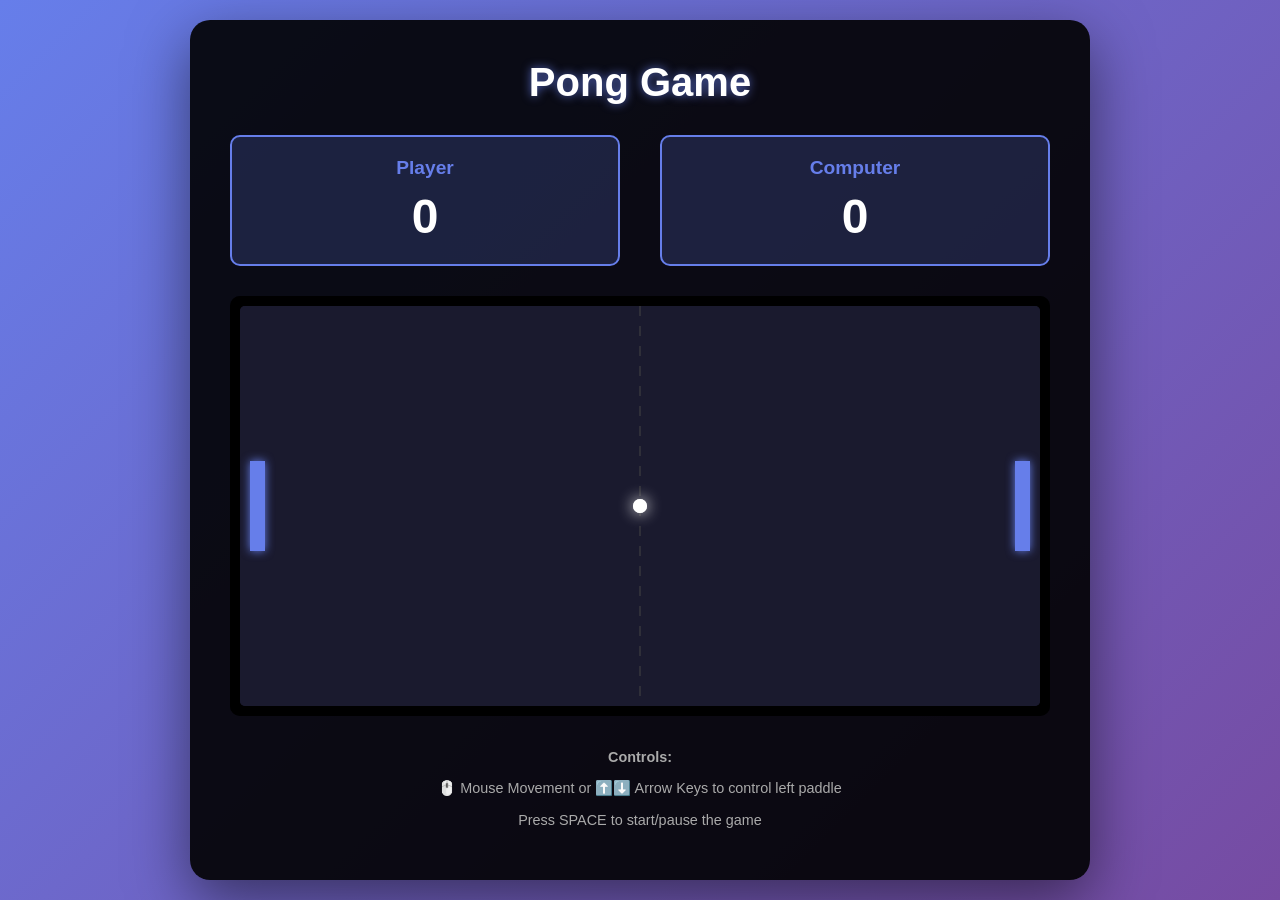
<file: index.html>
<!DOCTYPE html>
<html lang="en">
<head>
    <meta charset="UTF-8">
    <meta name="viewport" content="width=device-width, initial-scale=1.0">
    <title>Pong Game</title>
    <link rel="stylesheet" href="pong_styles.css">
</head>
<body>
    <div class="container">
        <h1>Pong Game</h1>
        <div class="score-container">
            <div class="player-score">
                <h2>Player</h2>
                <p id="playerScore">0</p>
            </div>
            <div class="computer-score">
                <h2>Computer</h2>
                <p id="computerScore">0</p>
            </div>
        </div>
        
        <div class="game-container">
            <canvas id="gameCanvas" width="800" height="400"></canvas>
        </div>
        
        <div class="instructions">
            <p><strong>Controls:</strong></p>
            <p>🖱️ Mouse Movement or ⬆️⬇️ Arrow Keys to control left paddle</p>
            <p>Press SPACE to start/pause the game</p>
        </div>
    </div>

    <script src="pong_script.js"></script>
</body>
</html>
</file>
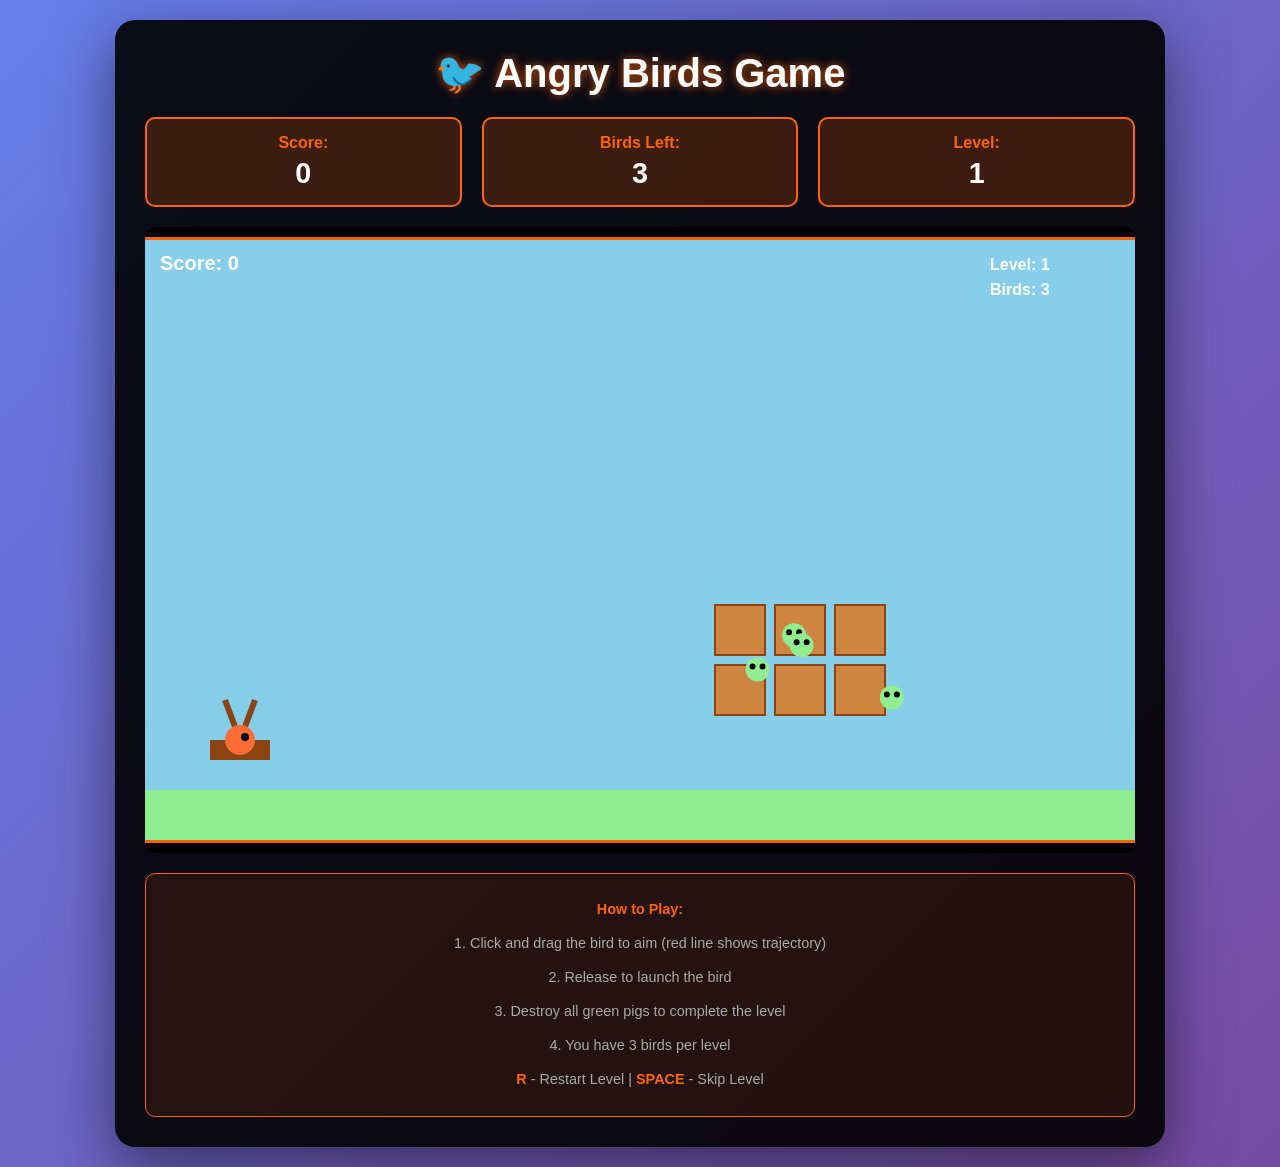
<file: angry_birds.html>
<!DOCTYPE html>
<html lang="en">
<head>
    <meta charset="UTF-8">
    <meta name="viewport" content="width=device-width, initial-scale=1.0">
    <title>Angry Birds Game</title>
    <link rel="stylesheet" href="angry_birds_styles.css">
</head>
<body>
    <div class="container">
        <h1>🐦 Angry Birds Game</h1>
        
        <div class="stats-container">
            <div class="stat">
                <span class="label">Score:</span>
                <span id="score">0</span>
            </div>
            <div class="stat">
                <span class="label">Birds Left:</span>
                <span id="birdsLeft">3</span>
            </div>
            <div class="stat">
                <span class="label">Level:</span>
                <span id="level">1</span>
            </div>
        </div>
        
        <div class="game-container">
            <canvas id="gameCanvas" width="1000" height="600"></canvas>
        </div>
        
        <div class="instructions">
            <p><strong>How to Play:</strong></p>
            <p>1. Click and drag the bird to aim (red line shows trajectory)</p>
            <p>2. Release to launch the bird</p>
            <p>3. Destroy all green pigs to complete the level</p>
            <p>4. You have 3 birds per level</p>
            <p><strong>R</strong> - Restart Level | <strong>SPACE</strong> - Skip Level</p>
        </div>
        
        <div id="gameOver" class="modal hidden">
            <div class="modal-content">
                <h2 id="gameOverTitle">Game Over!</h2>
                <p id="gameOverMessage">Final Score: <span id="finalScore">0</span></p>
                <button onclick="location.reload()">Play Again</button>
            </div>
        </div>
    </div>

    <script src="angry_birds_script.js"></script>
</body>
</html>
</file>
<file: pong_styles.css>
* {
    margin: 0;
    padding: 0;
    box-sizing: border-box;
}

body {
    font-family: 'Arial', sans-serif;
    background: linear-gradient(135deg, #667eea 0%, #764ba2 100%);
    min-height: 100vh;
    display: flex;
    justify-content: center;
    align-items: center;
    padding: 20px;
}

.container {
    background: rgba(0, 0, 0, 0.9);
    border-radius: 20px;
    padding: 40px;
    box-shadow: 0 20px 60px rgba(0, 0, 0, 0.5);
    max-width: 900px;
    width: 100%;
}

h1 {
    text-align: center;
    color: #fff;
    margin-bottom: 30px;
    font-size: 2.5em;
    text-shadow: 0 0 10px rgba(102, 126, 234, 0.8);
}

.score-container {
    display: flex;
    justify-content: space-around;
    margin-bottom: 30px;
    gap: 40px;
}

.player-score,
.computer-score {
    flex: 1;
    text-align: center;
    background: rgba(102, 126, 234, 0.2);
    padding: 20px;
    border-radius: 10px;
    border: 2px solid #667eea;
}

.player-score h2,
.computer-score h2 {
    color: #667eea;
    font-size: 1.2em;
    margin-bottom: 10px;
}

.player-score p,
.computer-score p {
    color: #fff;
    font-size: 3em;
    font-weight: bold;
}

.game-container {
    display: flex;
    justify-content: center;
    margin-bottom: 30px;
    background: #000;
    border-radius: 10px;
    padding: 10px;
    box-shadow: inset 0 0 20px rgba(0, 0, 0, 0.8);
}

canvas {
    background: #1a1a2e;
    border-radius: 5px;
    display: block;
    cursor: none;
}

.instructions {
    text-align: center;
    color: #aaa;
    font-size: 0.9em;
    line-height: 1.6;
}

.instructions p {
    margin: 8px 0;
}

@media (max-width: 600px) {
    .container {
        padding: 20px;
    }

    h1 {
        font-size: 1.8em;
        margin-bottom: 20px;
    }

    .score-container {
        margin-bottom: 20px;
        gap: 20px;
    }

    canvas {
        max-width: 100%;
        height: auto;
    }
}
</file>
<file: angry_birds_styles.css>
* {
    margin: 0;
    padding: 0;
    box-sizing: border-box;
}

body {
    font-family: 'Arial', sans-serif;
    background: linear-gradient(135deg, #667eea 0%, #764ba2 100%);
    min-height: 100vh;
    display: flex;
    justify-content: center;
    align-items: center;
    padding: 20px;
}

.container {
    background: rgba(0, 0, 0, 0.9);
    border-radius: 20px;
    padding: 30px;
    box-shadow: 0 20px 60px rgba(0, 0, 0, 0.5);
    max-width: 1050px;
    width: 100%;
}

h1 {
    text-align: center;
    color: #fff;
    margin-bottom: 20px;
    font-size: 2.5em;
    text-shadow: 0 0 10px rgba(255, 100, 0, 0.8);
}

.stats-container {
    display: flex;
    justify-content: space-around;
    margin-bottom: 20px;
    gap: 20px;
    flex-wrap: wrap;
}

.stat {
    background: rgba(255, 100, 0, 0.2);
    padding: 15px 25px;
    border-radius: 10px;
    border: 2px solid #ff6400;
    text-align: center;
    flex: 1;
    min-width: 150px;
}

.stat .label {
    color: #ff6400;
    font-weight: bold;
    display: block;
    margin-bottom: 5px;
}

.stat span:last-child {
    color: #fff;
    font-size: 1.8em;
    font-weight: bold;
}

.game-container {
    display: flex;
    justify-content: center;
    margin-bottom: 20px;
    background: #000;
    border-radius: 10px;
    padding: 10px;
    box-shadow: inset 0 0 20px rgba(0, 0, 0, 0.8);
    overflow: auto;
}

canvas {
    background: linear-gradient(180deg, #87ceeb 0%, #e0f6ff 100%);
    border-radius: 5px;
    display: block;
    cursor: crosshair;
    border: 3px solid #ff6400;
}

.instructions {
    text-align: center;
    color: #aaa;
    font-size: 0.9em;
    line-height: 1.8;
    background: rgba(255, 100, 0, 0.1);
    padding: 15px;
    border-radius: 10px;
    border: 1px solid #ff6400;
}

.instructions p {
    margin: 8px 0;
}

.instructions strong {
    color: #ff6400;
}

.modal {
    position: fixed;
    top: 0;
    left: 0;
    width: 100%;
    height: 100%;
    background: rgba(0, 0, 0, 0.8);
    display: flex;
    justify-content: center;
    align-items: center;
    z-index: 1000;
}

.modal.hidden {
    display: none;
}

.modal-content {
    background: rgba(0, 0, 0, 0.95);
    padding: 40px;
    border-radius: 20px;
    border: 3px solid #ff6400;
    text-align: center;
    box-shadow: 0 0 30px rgba(255, 100, 0, 0.5);
}

.modal-content h2 {
    color: #ff6400;
    font-size: 2.5em;
    margin-bottom: 20px;
    text-shadow: 0 0 10px rgba(255, 100, 0, 0.8);
}

.modal-content p {
    color: #fff;
    font-size: 1.3em;
    margin-bottom: 30px;
}

.modal-content button {
    background: linear-gradient(135deg, #ff6400 0%, #ff8c00 100%);
    color: white;
    border: none;
    padding: 15px 40px;
    font-size: 1.1em;
    border-radius: 10px;
    cursor: pointer;
    transition: transform 0.2s, box-shadow 0.2s;
    box-shadow: 0 0 15px rgba(255, 100, 0, 0.5);
}

.modal-content button:hover {
    transform: scale(1.05);
    box-shadow: 0 0 25px rgba(255, 100, 0, 0.8);
}

@media (max-width: 600px) {
    .container {
        padding: 15px;
    }

    h1 {
        font-size: 1.8em;
        margin-bottom: 15px;
    }

    .stats-container {
        margin-bottom: 15px;
        gap: 10px;
    }

    canvas {
        max-width: 100%;
        height: auto;
    }
}
</file>
